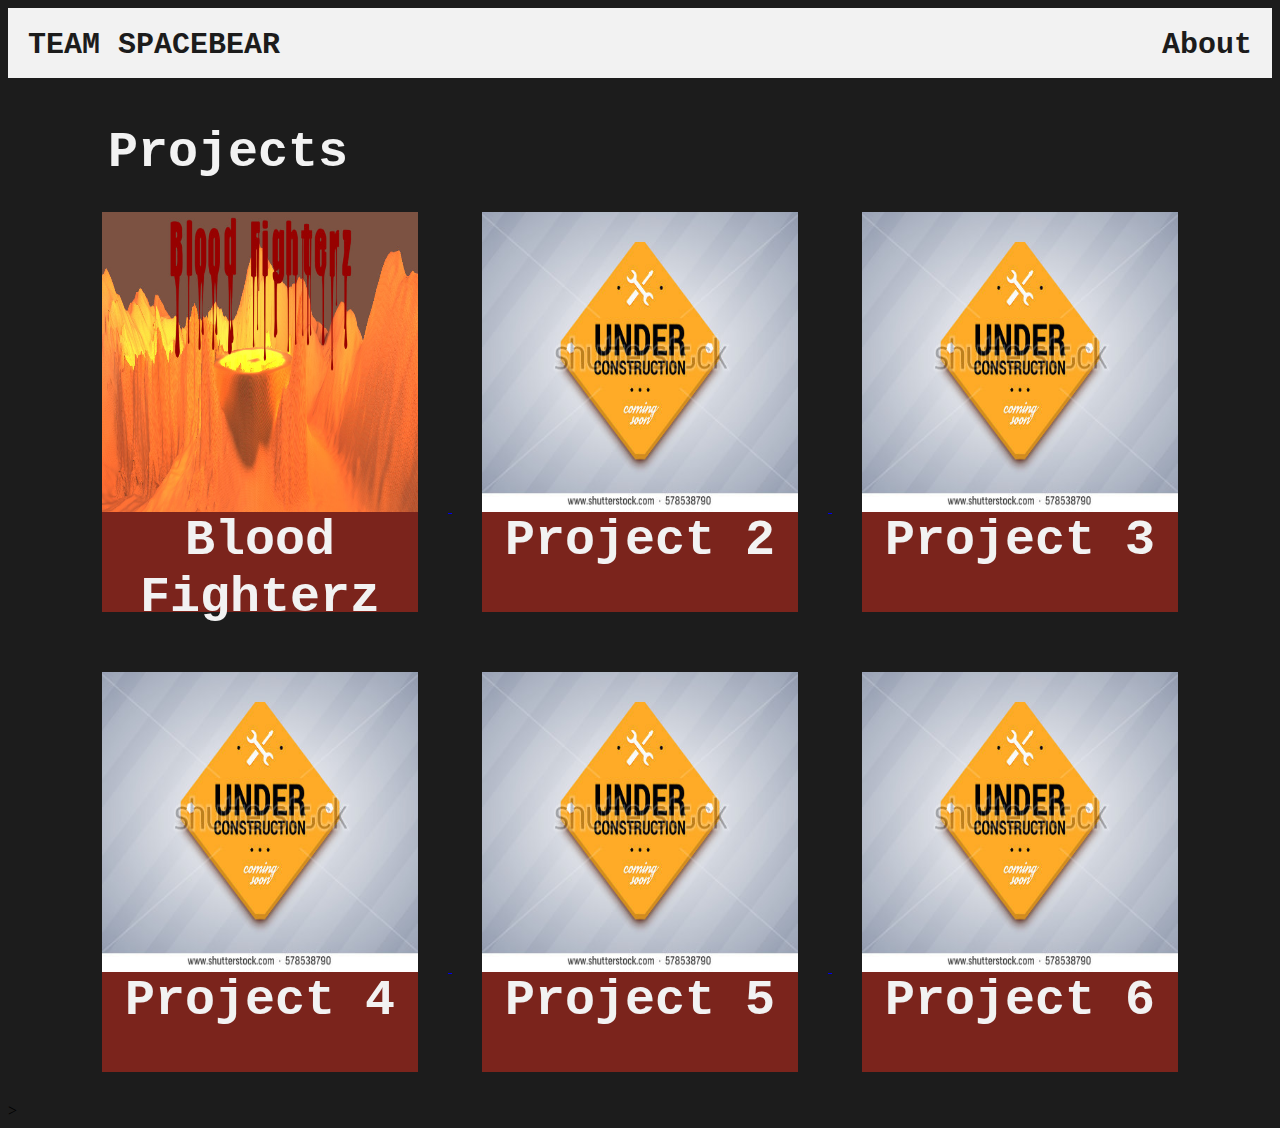
<file: index.html>
<!DOCTYPE html>
<html>
<head>
	<link rel="stylesheet" href= "style.css">
	<title>VegSja'S PROJECTS</title>
</head>
<body>
	<!--Header containing all the links to subsites -->
	<div class="Header">
		<a href="index.html"><h1 class = "mainLink">TEAM SPACEBEAR</h1></a>
		<a href="about.html"><h1 class = "subLinks">About</h1></a>
	</div>
	<div class= "headContain">
		<h2 class="headLine">Projects</h2>
	</div>
	<center>
		<!--Project bodies-->
		<a href="project1.html">
			<div class="item">
				<img class = "item" src="bloodFighterz.jpeg">
				<div class="itemHeadline">
					<h3 class = "itemText">Blood Fighterz</h3>
				</div>
			</div>
		</a>

		<a href="project2.html">
			<div class="item">
				<img class = "item" src="underConstruction.jpg">
				<div class="itemHeadline">
					<h3 class = "itemText">Project 2</h3>
				</div>
			</div>
		</a>

		<a href="project3.html">
			<div class="item">
				<img class = "item" src="underConstruction.jpg">
				<div class="itemHeadline">
					<h3 class = "itemText">Project 3</h3>
				</div>
			</div>
		</a>

		<a href="project4.html">
			<div class="item">
				<img class = "item" src="underConstruction.jpg">
				<div class="itemHeadline">
					<h3 class = "itemText">Project 4</h3>
				</div>
			</div>
		</a>

		<a href="project5.html">
			<div class="item">
				<img class = "item" src="underConstruction.jpg">
				<div class="itemHeadline">
					<h3 class = "itemText">Project 5</h3>
				</div>
			</div>
		</a>

		<a href="project6.html">
			<div class="item">
				<img class = "item" src="underConstruction.jpg">
				<div class="itemHeadline">
					<h3 class = "itemText">Project 6</h3>
				</div>
			</div>
		</a>
	</center>
</body>
</html>>
</file>
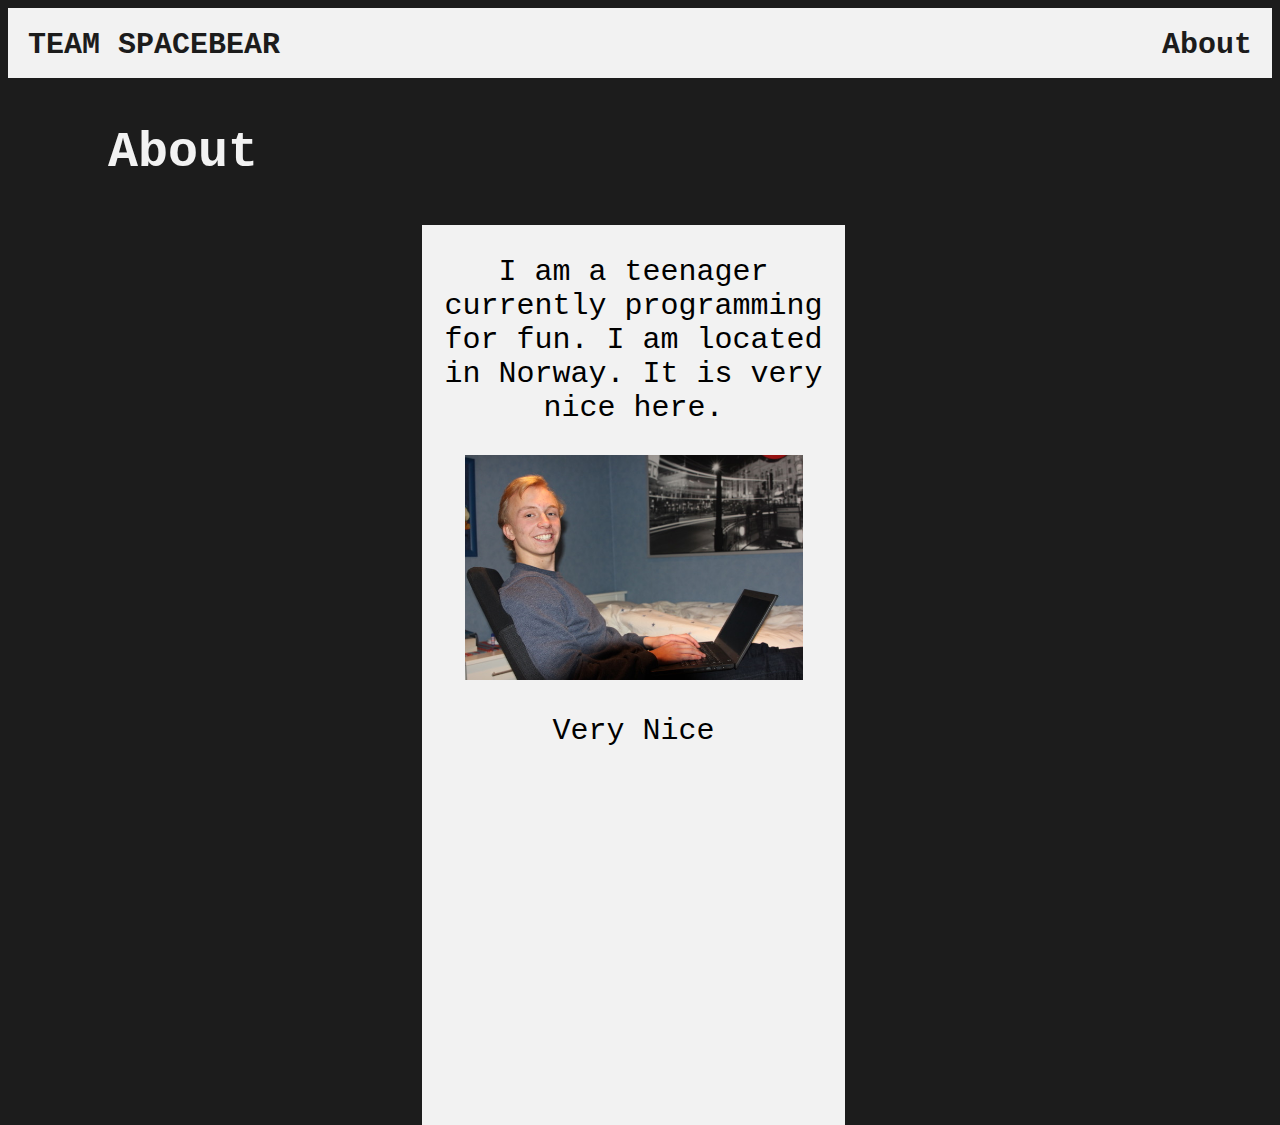
<file: about.html>
<!DOCTYPE html>
<html>
<head>
	<title>About</title>
	<link rel="stylesheet" href= "style.css">
</head>
<body>
	<div class="Header">
			<a href="index.html"><h1 class = "mainLink">TEAM SPACEBEAR</h1></a>
			<a href="about.html"><h1 class = "subLinks">About</h1></a>
		</div>
	<div class= "headContain">
		<h2 class="headLine">About</h2>
	</div>
	<div class= "descriptionContent">
		<p>I am a teenager currently programming for fun. I am located in Norway. It is very nice here.</p>
		<img class = "about" src= "vegard.jpeg">
		<p>Very Nice</p>
	</div>
</body>
</html>
</file>
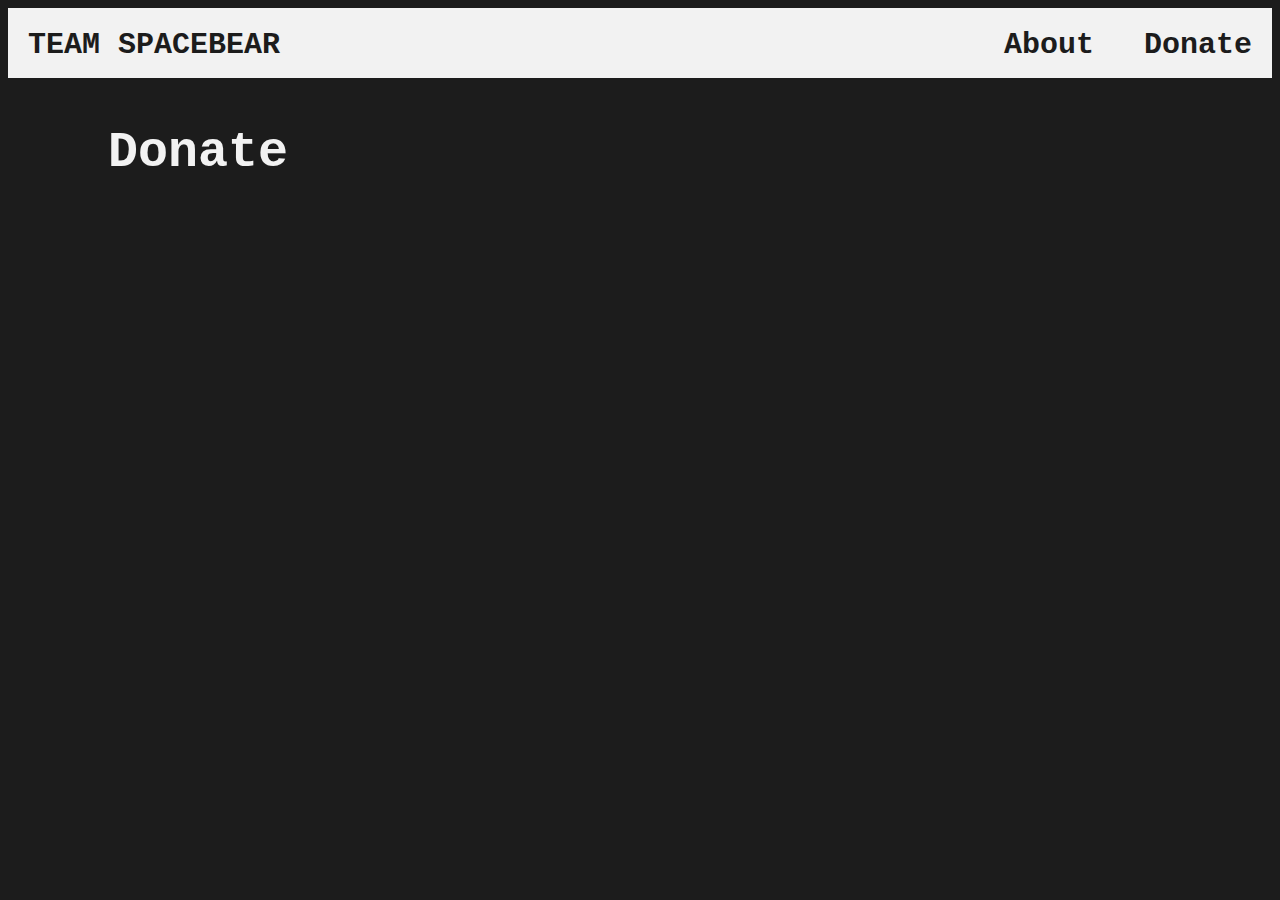
<file: donate.html>
<!DOCTYPE html>
<html>
<head>
	<title>Donate</title>
	<link rel="stylesheet" href= "style.css">
</head>
<body>
<div class="Header">
		<a href="projects.html"><h1 class = "mainLink">TEAM SPACEBEAR</h1></a>
		<a href="donate.html"><h1 class = "subLinks">Donate</h1></a>
		<a href="about.html"><h1 class = "subLinks">About</h1></a>
	</div>
	<div class= "headContain">
		<h2 class="headLine">Donate</h2>
	</div>
</body>
</html>
</file>
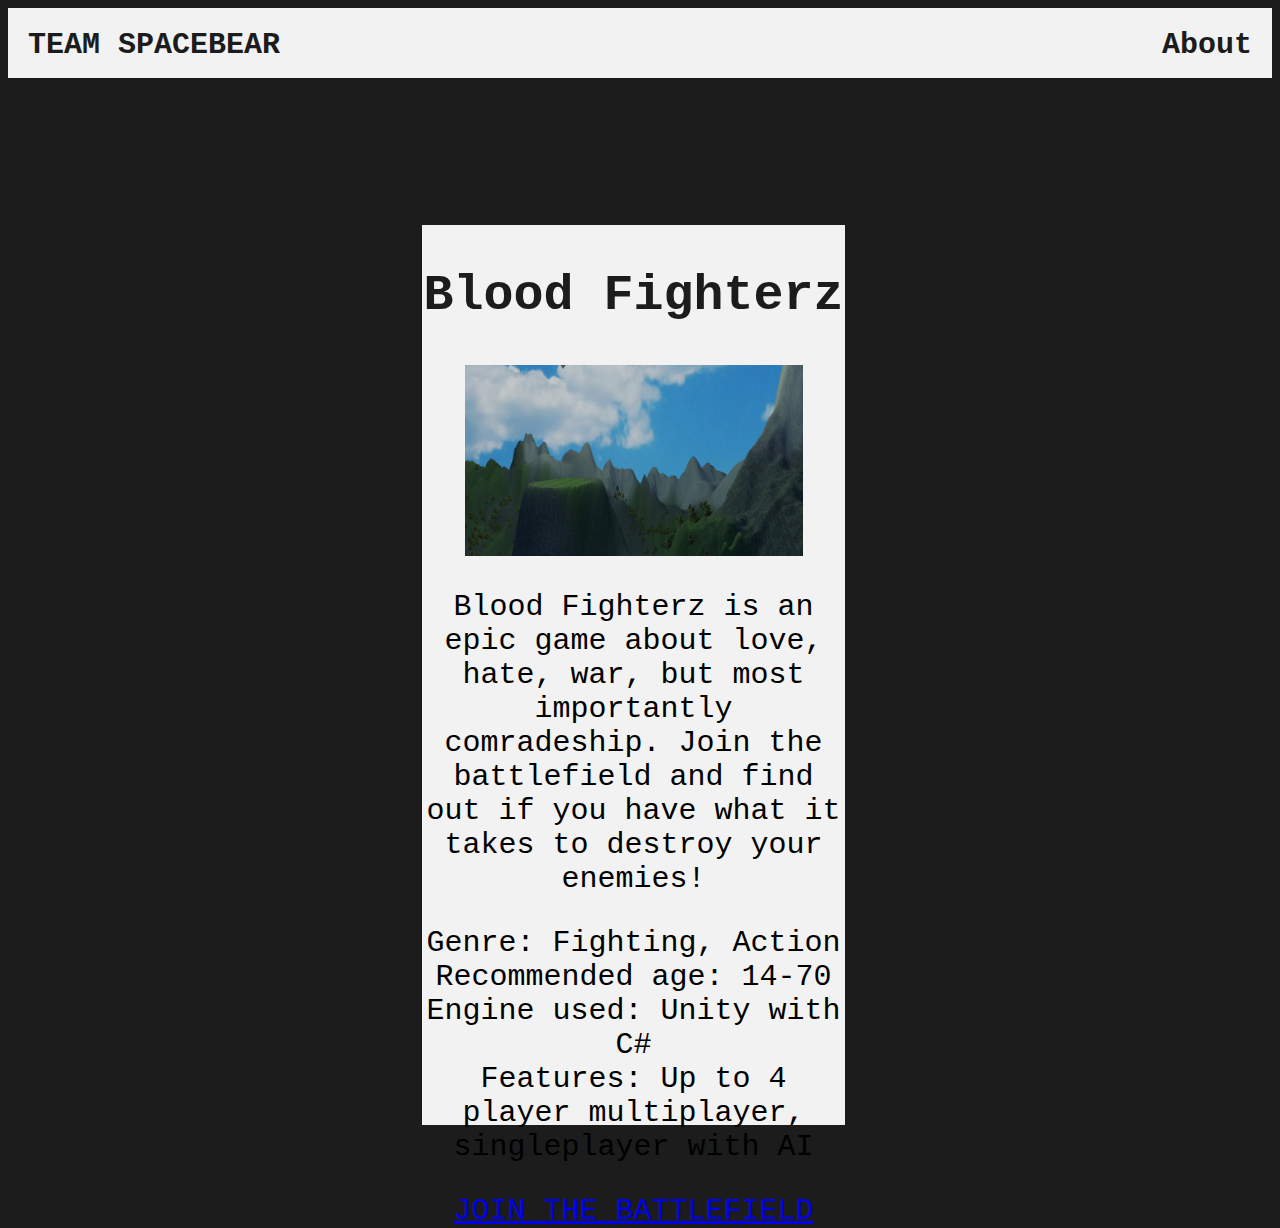
<file: project1.html>
<!DOCTYPE html>
<html>
<head>
	<link rel="stylesheet" href= "style.css">
	<title>Vegard'S PROJECTS</title>
</head>
<body>
	<!--Header containing all the links to subsites -->
	<div class="Header">
		<a href="index.html"><h1 class = "mainLink">TEAM SPACEBEAR</h1></a>
		<a href="about.html"><h1 class = "subLinks">About</h1></a>
	</div>
	<div class="descriptionContent">
		<h2 class = "headDesc">Blood Fighterz</h2>
		<img class = "about" src="Mountain level.jpeg">
		<p>Blood Fighterz is an epic game about love, hate, war, but most importantly comradeship. Join the battlefield and find out if you have what it takes to destroy your enemies!</p>
		<p>Genre: Fighting, Action <br>Recommended age: 14-70 <br>Engine used: Unity with C# <br>Features: Up to 4 player multiplayer, singleplayer with AI</p>
		<a href="https://vegsja.000webhostapp.com/BloodFighterz.zip"><p>JOIN THE BATTLEFIELD</p></a>
	</div>

</body>
</html>
</file>
<file: style.css>
body{
	background-color: #1C1C1C;
}
div.Header{ /*Contains logo, projects, about and donate*/
	background-color: #F2F2F2;
	height: 50px;
	padding-bottom: 20px;
	padding-right: 20px;
	padding-left: 20px;
}
div.headContain{ /*Contains headline*/
	background-color: #1C1C1C;
	height: 100px;
	width: 80%;
	display: inline-block;
}
div.item{ /*Each news item*/
	background-color: #F2F2F2;
	width: 25%;
	height: 400px;
	display: inline-block;
	margin: 30px;
	position: relative;
}
div.itemHeadline{ /*For instance news item */
	height: 100px;
	width: 100%;
	background-color: #7B241C;
	display: inline-block;
	position: absolute;
	bottom: 0;
	left: 0;
}
div.descriptionContent{
	background-color: #F2F2F2;
	width: 33%;
	height: 100%;
    position: absolute;
    top:25%;
    left: 33%;
    text-align: center;
}
img.item{ /*For items in project tabs */
	width: 100%;
	height: 300px;
	margin: auto;
}
img.about{
	width:80% ;
}
h1.mainLink{ /*Team Spacebear Logo*/
	color: #1C1C1C;
	font-family: "Courier New";
	font-size: 30px;
	float: left;
}
h1.subLinks{ /*Projects, donate, about....*/
	color: #1C1C1C;
	font-family: "Courier New";
	float: right;
	font-size: 30px;
	padding-left: 50px;
}
h2.headLine{ /*News, project, about, donate headline*/
	color: #F2F2F2;
	font-family: "Courier New";
	font-style: bold;
	font-size: 50px;
	padding-left: 100px;
}
h2.headDesc{	/*For headlines in for instance individual projects*/
	color: #1C1C1C;
	font-family: "Courier New";
	font-size: 50px;
}
h3.itemText{ /*Declare individual news, projects*/
	color: #F2F2F2;
	font-family: "Courier New";
	font-size: 50px;
	margin: auto;
}
p{
	font-family: "Courier New";
	font-size: 30px;

}
</file>
